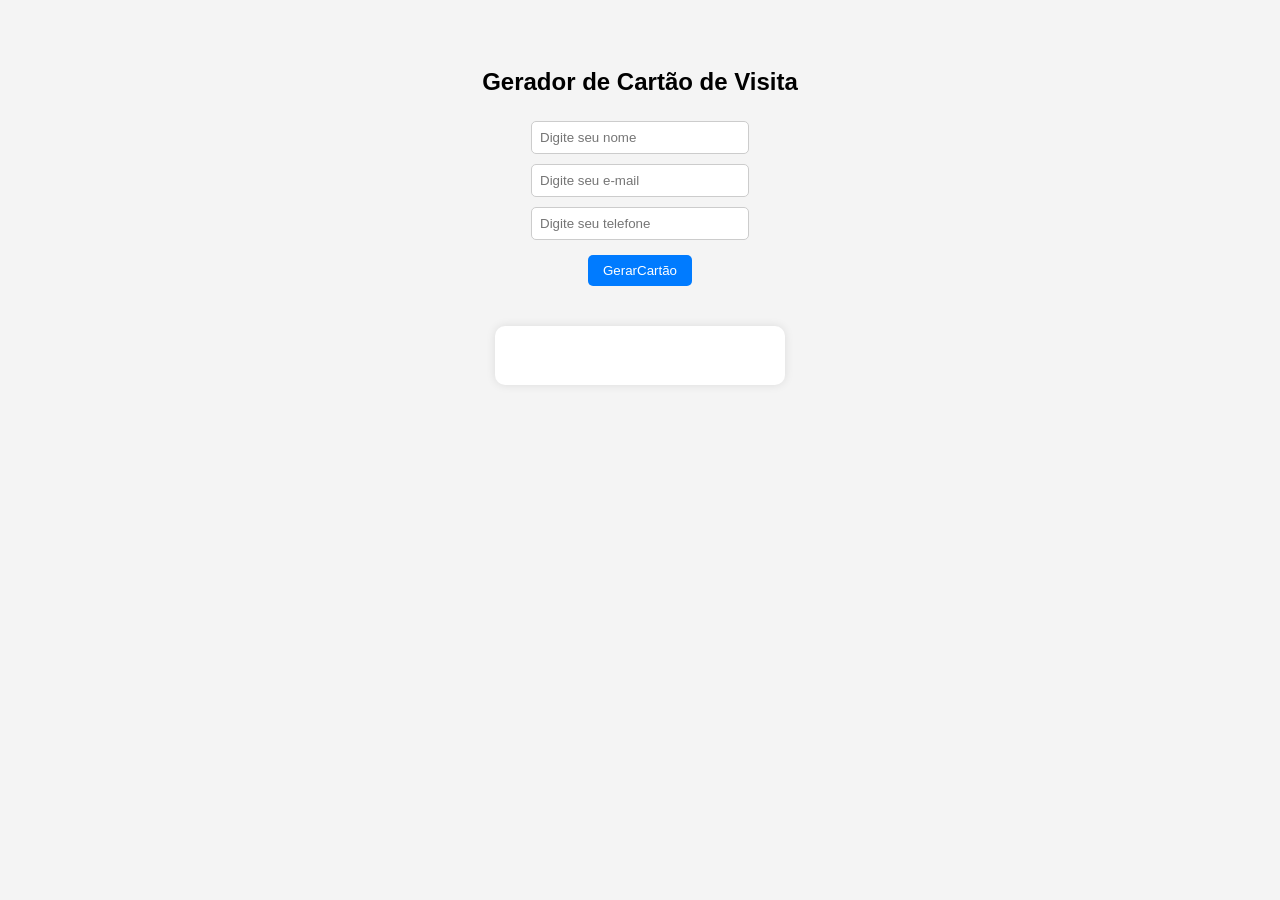
<file: Modulo 2/Desenvolvimento Web/index.html>
<!DOCTYPE html>
<html lang="pt-BR">

<head>

    <meta charset="UTF-8">
    <title>Cartão de Visita</title>
<link rel="stylesheet" href="style.css">
</head>




<body>

    <h2> Gerador de Cartão de Visita</h2>

    <input id="nome" type="text" placeholder="Digite seu nome">
    <br>
    <input id="email" type="email" placeholder="Digite seu e-mail">
    <br>
    <input id="telefone" type="tel" placeholder="Digite seu telefone">
    <br>
    <button onclick="gerarCartao()">GerarCartão</button>

    <div id="cartao">
        <h3 id="nomeCartao"></h3>
        <p id="emailCartao"></p>
        <p id="telefoneCartao"></p>
    </div>

<script src="script.js"></script> 

</body>

</html>
</file>
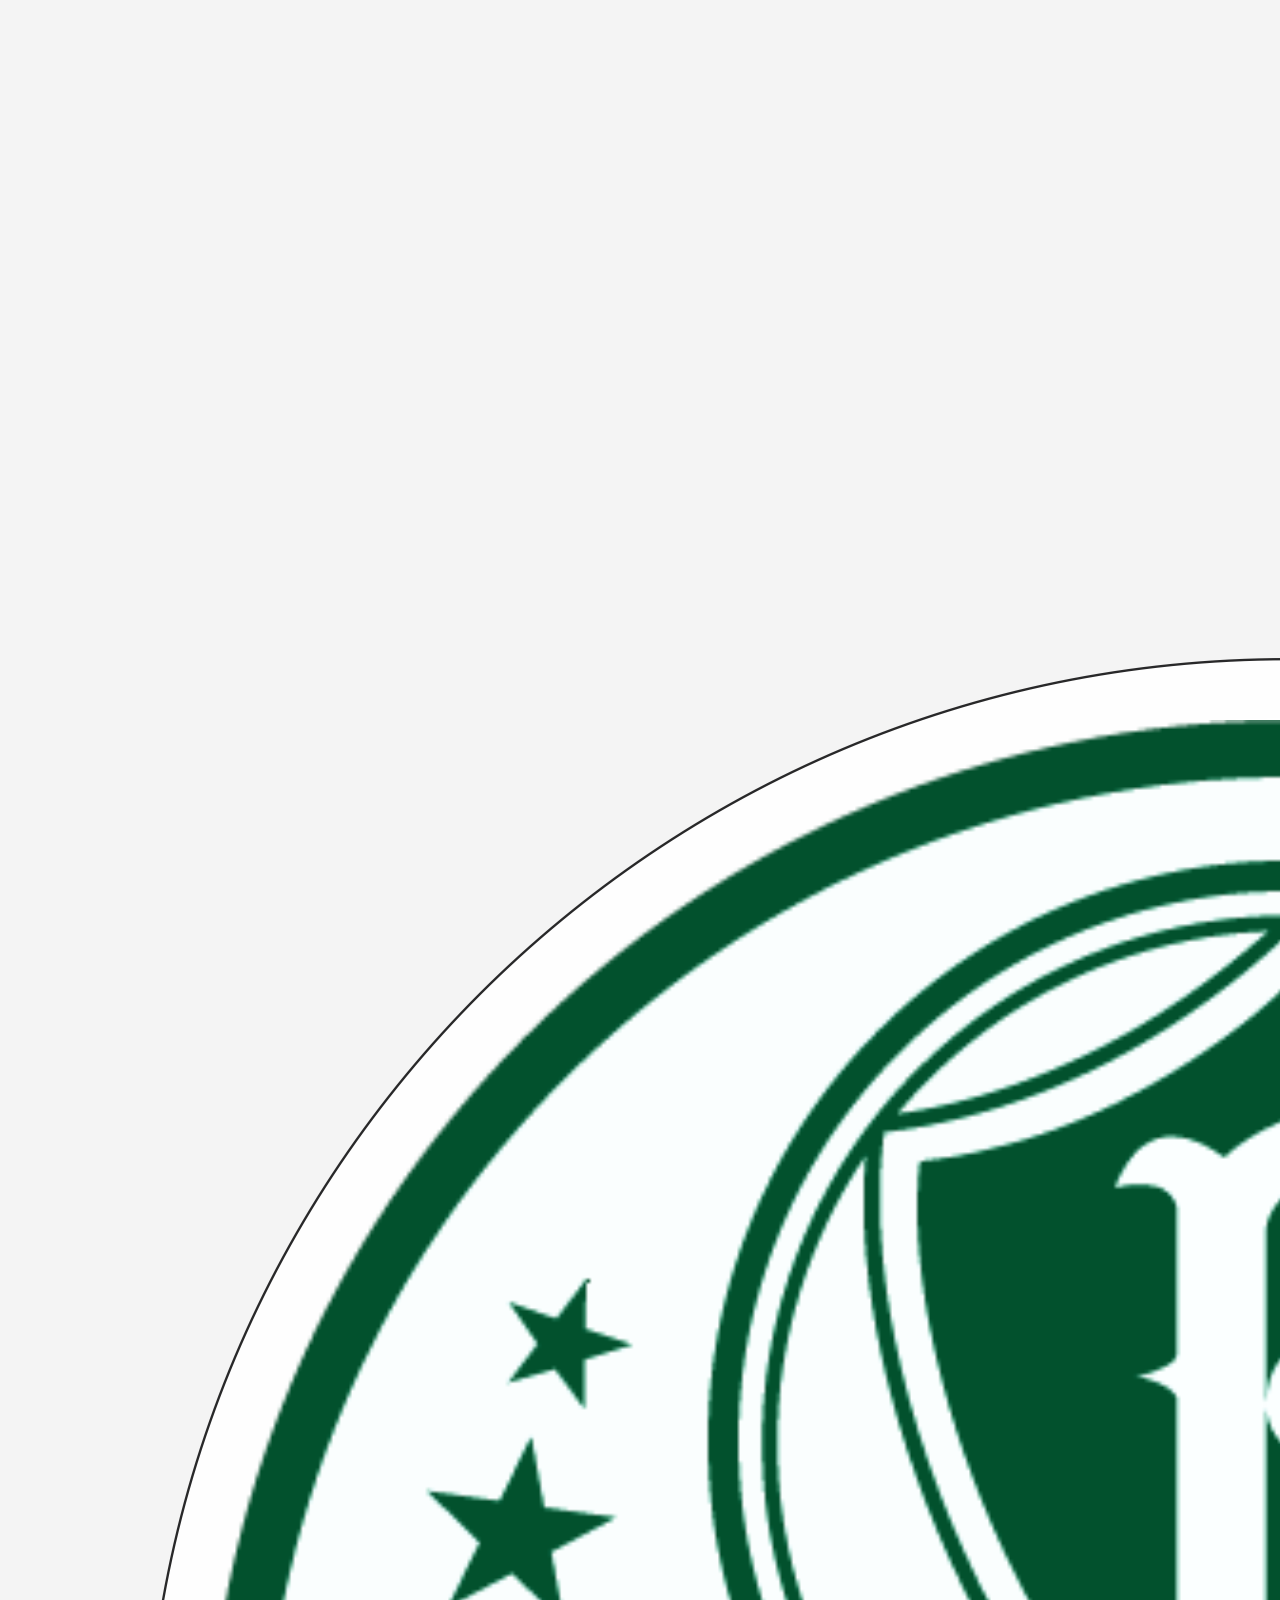
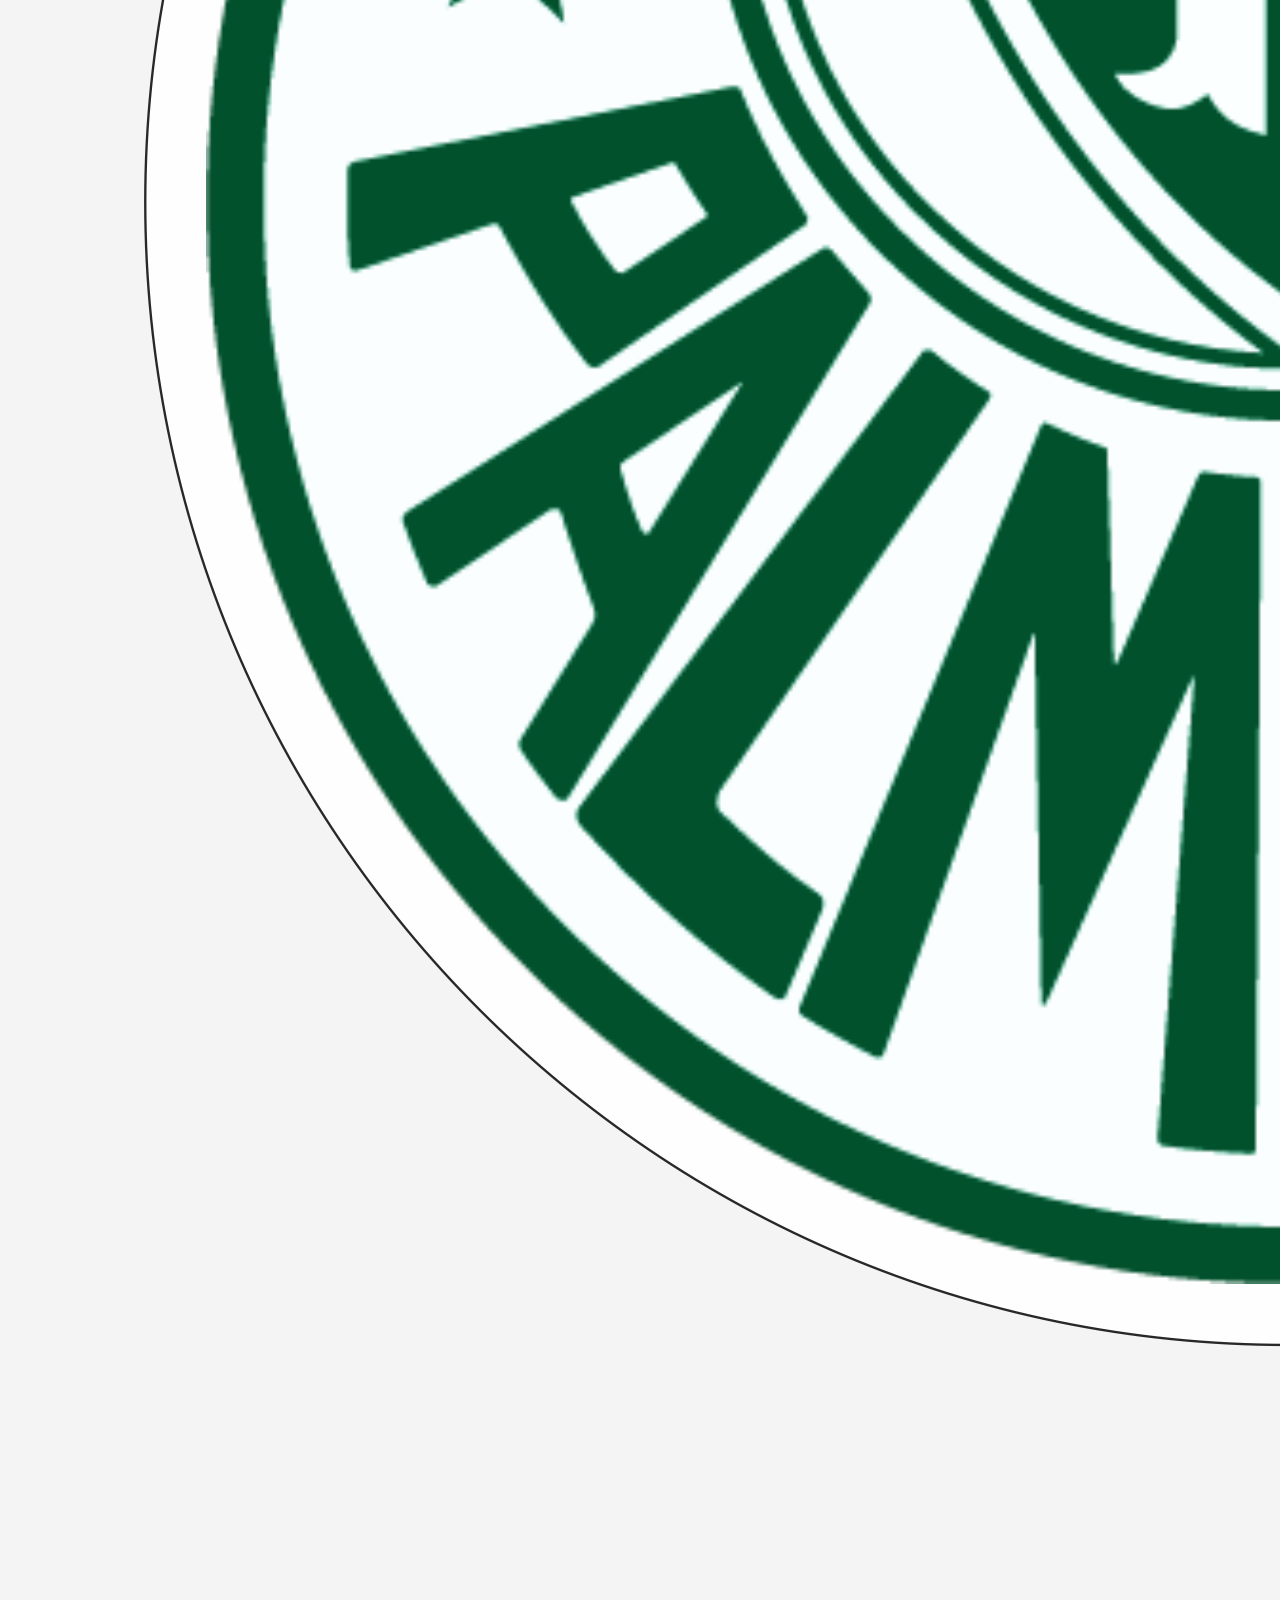
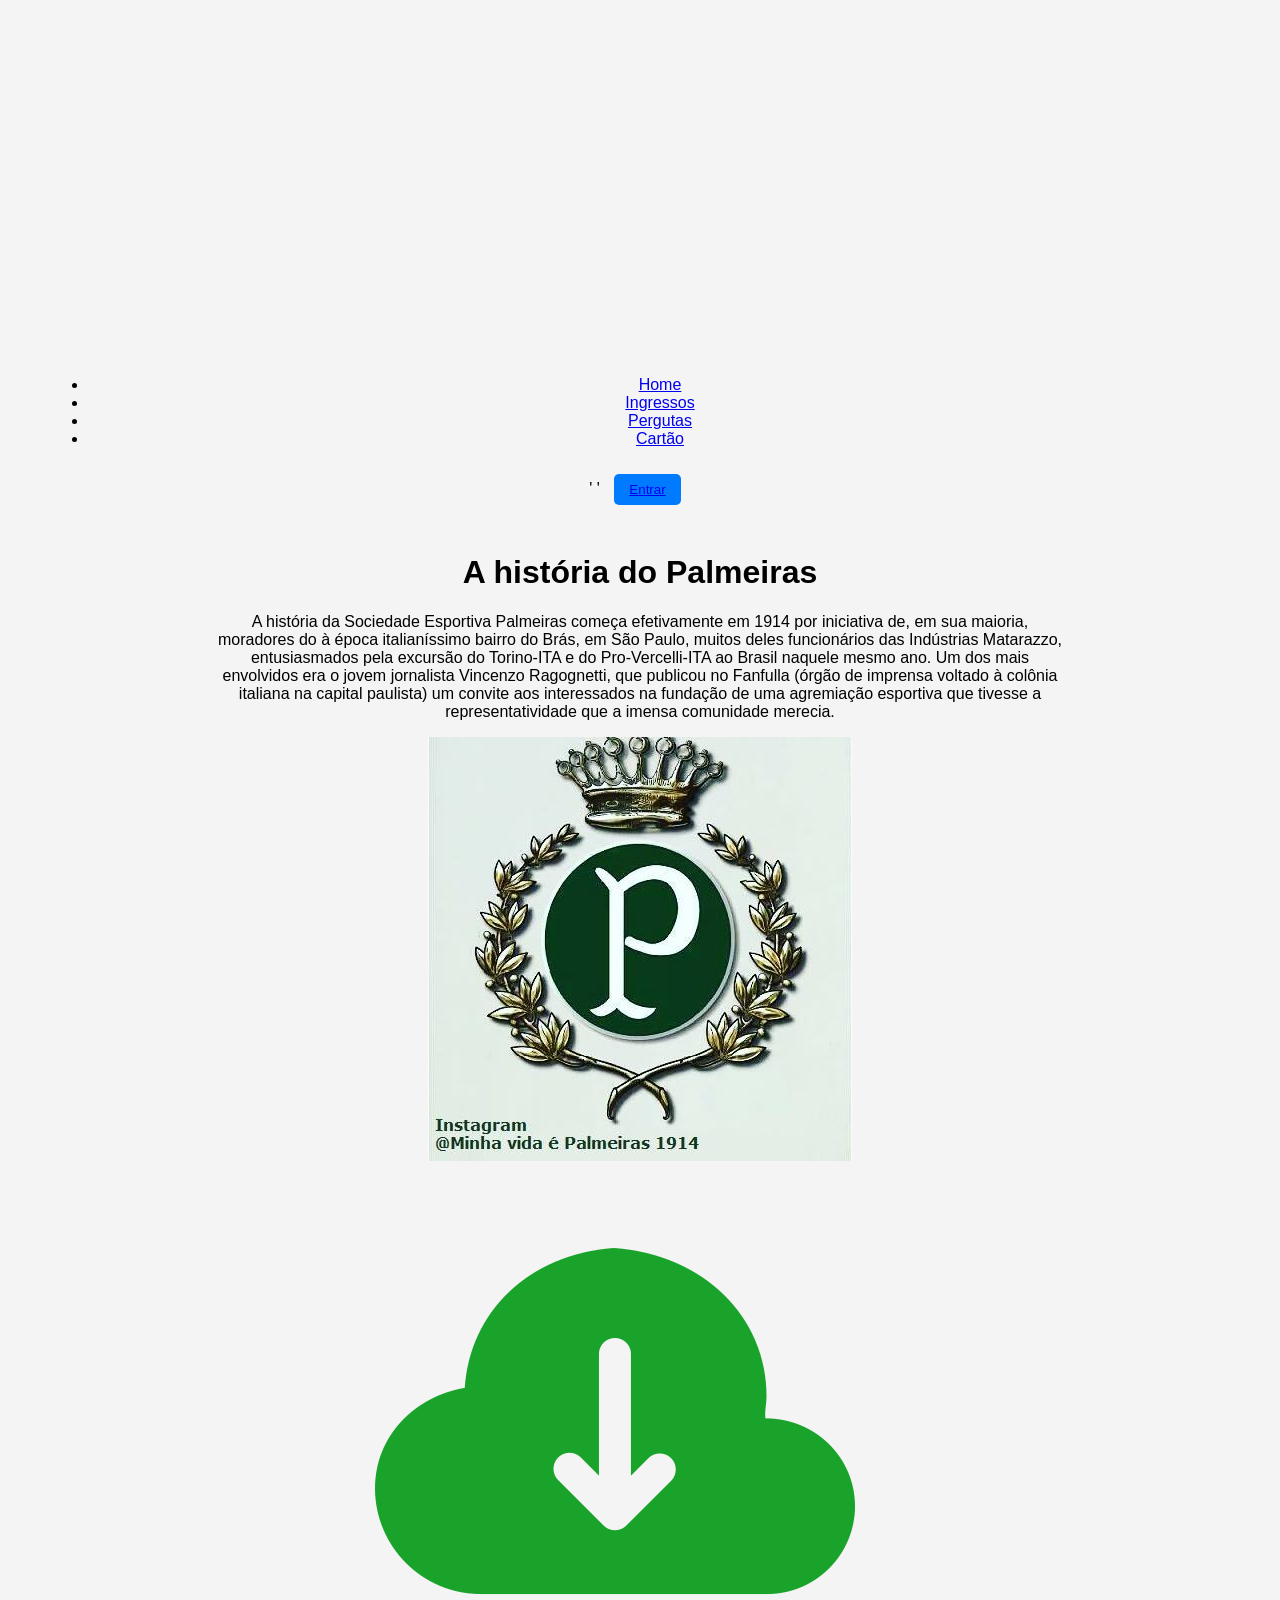
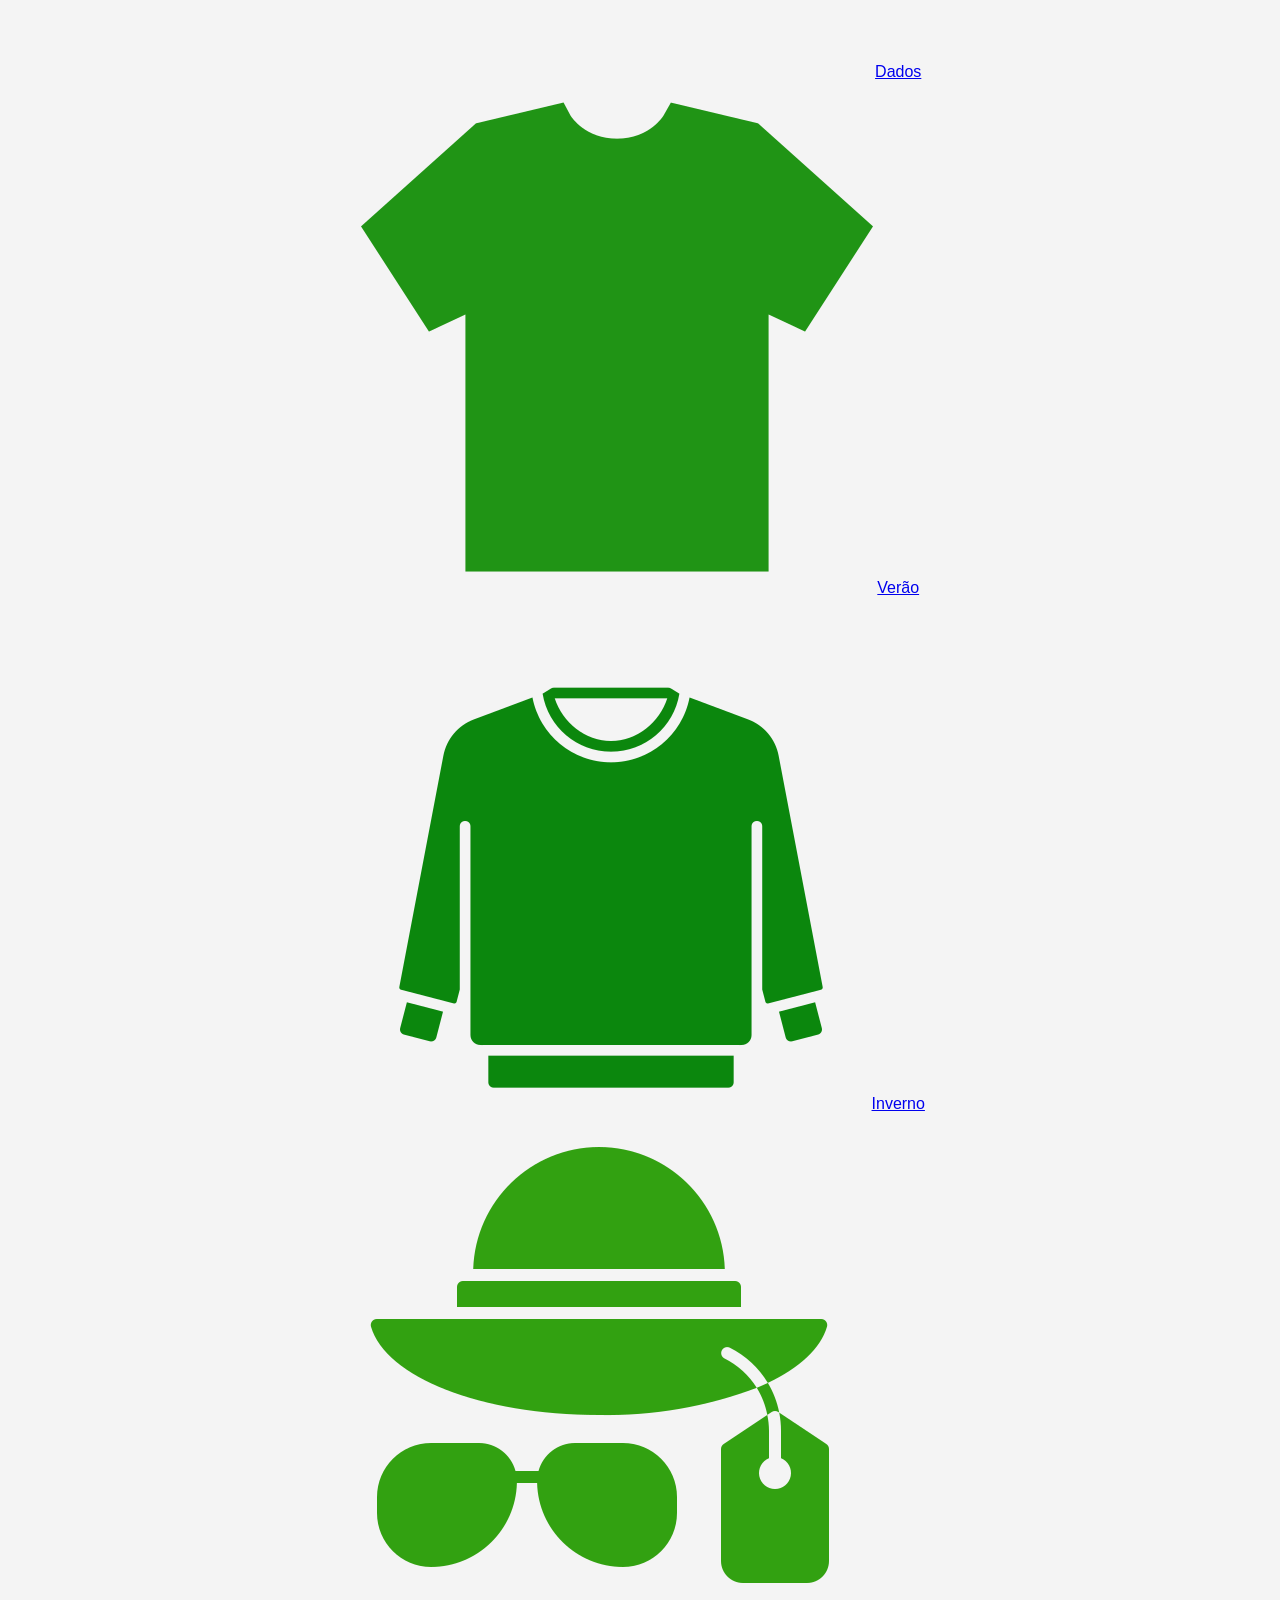
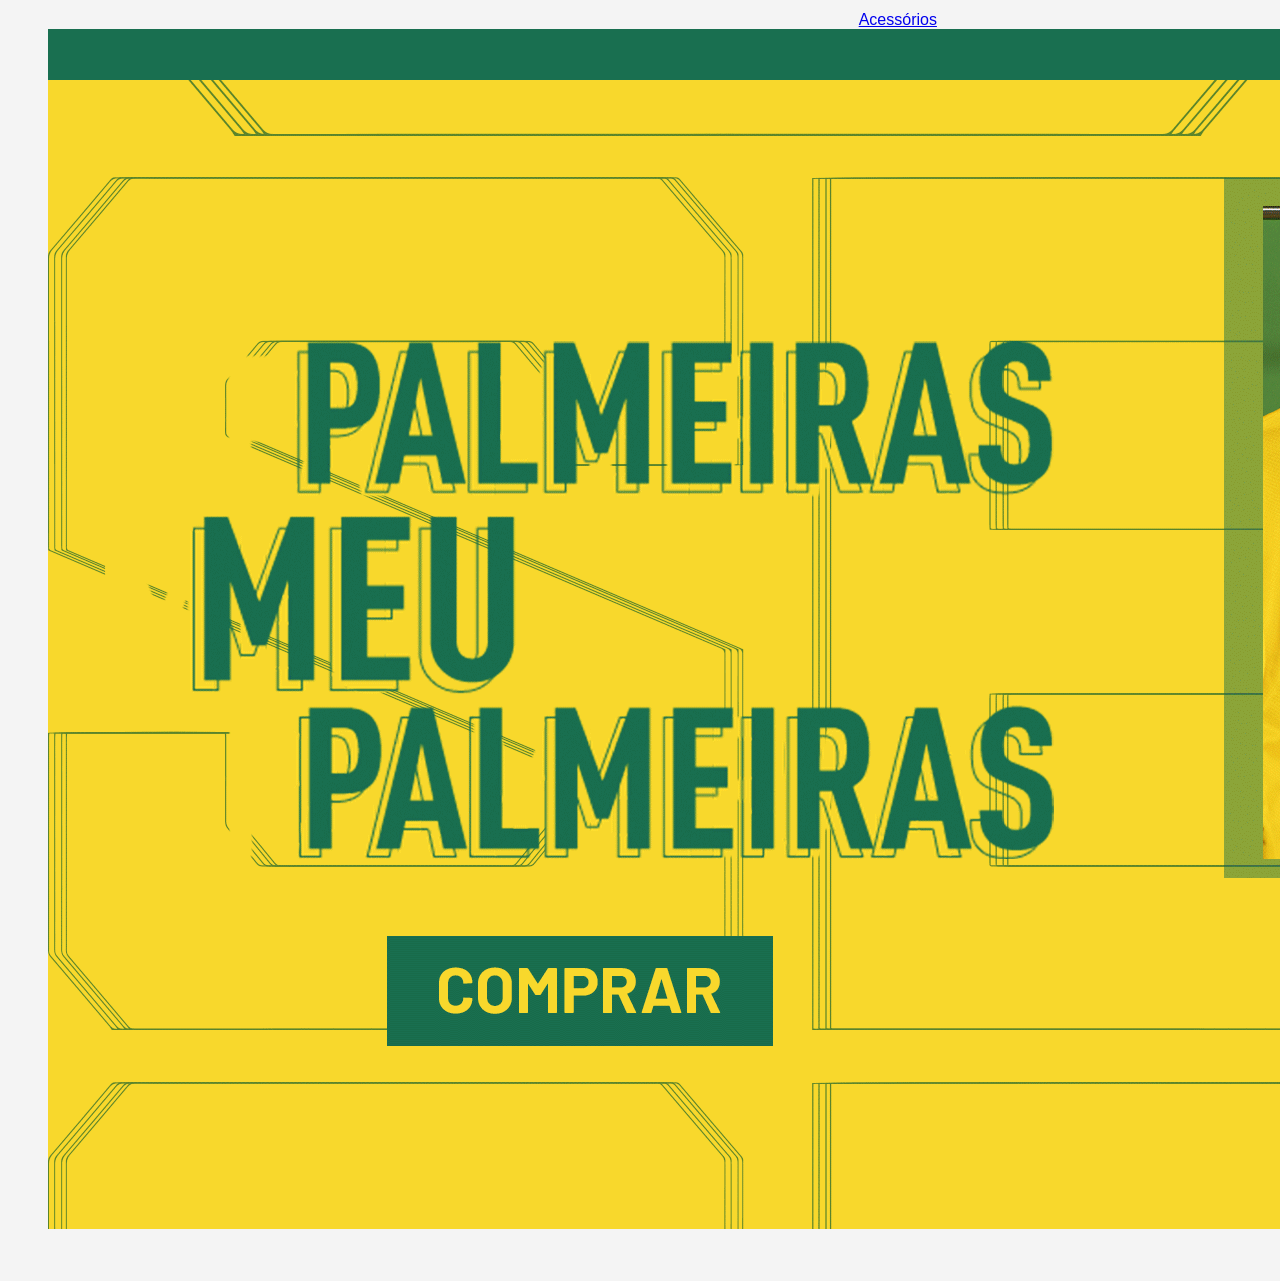
<file: Modulo 2/Desenvolvimento Web/site.html>
<!DOCTYPE html>
<html lang="pt">
<head>
    <meta charset="UTF-8">
    <meta name="viewport" content="width=device-width, initial-scale=1.0">
    <title>Palmeiras</title>
  <link rel="stylesheet" href="style.css">
</head>
<body>
<div class="caixa_mae">


<div class="caixa1">
  
  <nav class="plvrs"> 
    <img  class="img1" src="artpoin-palmeiras3.png" >
    
    
    
    <ul>
      <li  class="lista"> <a class="menu1" href="#">Home</a></li>
      <li class="lista"> <a class="menu1" href="#">Ingressos </a></li>
      <li class="lista"> <a class="menu1" href="#">Pergutas</a></li>
      <li class="lista"> <a class="menu1" href="#">Cartão</a></li>
    </ul>'  '
    
    <button class="btn">
      <a class="menu1" href="Login.html">
      Entrar
    </a>
    </button>

    </nav>




    </div>
    <br>
    <div class="caixa2">
      <div class="minCaixa">
        <h1>A história do Palmeiras</h1>
        <p>
               A história da Sociedade Esportiva Palmeiras começa efetivamente em 1914 por iniciativa de, em sua maioria,
               <br>
               moradores do à época italianíssimo bairro do Brás, em São Paulo, muitos deles funcionários das Indústrias Matarazzo, 
               <br>
               entusiasmados pela excursão do Torino-ITA e do Pro-Vercelli-ITA ao Brasil naquele mesmo ano. Um dos mais 
               <br>
               envolvidos era o jovem jornalista Vincenzo Ragognetti, que publicou no Fanfulla (órgão de imprensa voltado à colônia 
               <br>
               italiana na capital paulista) um convite aos interessados na fundação de uma agremiação esportiva que tivesse a 
               <br>
               representatividade que a imensa comunidade merecia.
              </p>

      </div>
      

      <img class="img3" src="305449998_604873874502106_1692938589379216246_n.jpg" alt="">
    </div>
    <div class="blocos">
      
    <div class="caixas">
    <img class="img2" src="nuvem.png" >
    
      <a  href="#">Dados</a>
    
    </div>
    
    <div class="caixas">
    <img class="img2" src="Camisa.png" >
    
    
    <a  href="#">Verão</a>
    
    
    </div>
    
    <div class="caixas">
    
    <img id="img_unica" src="agasalho.png" > 
    
    <a href="#">Inverno</a>
    
    </div>
    
    <div class="caixas">
    
    <img class="img2" src="acessorio.png">
    
    <a href="#">Acessórios</a>
    
    </div>
</div>
</div>

<div class="caixa4">

  <a href="#">


    <img  class="img_amarela" src="tela.gif">
  </a>
    
</div>



</body>
</html>
</file>
<file: Modulo 2/Desenvolvimento Web/style.css>
body {
            font-family: Arial, sans-serif;
            background-color: #f4f4f4;
            text-align: center;
            padding: 40px;
        }

        input {
            padding: 8px;
            margin: 5px;
            width: 200px;
            border-radius: 5px;
            border: 1px solid #ccc;
        }

        button {
            padding: 8px 15px;
            margin: 10px;
            border: none;
            border-radius: 5px;
            background-color: #007BFF;
            color: white;
            cursor: pointer;
        }

        button:hover {
            background-color: #0056b3;
        }

        #cartao {
            margin-top: 30px;
            background-color: white;
            padding: 20px;
            width: 250px;
            margin-left: auto;
            margin-right: auto;
            border-radius: 10px;
            box-shadow: 0px 0px 10px rgba(0, 0, 0, 0.1);

            /* começa escondido */
        }

        #cartao h3 {
            margin-bottom: 5px;
        }

        #cartao p {
            margin: 3px 0;
        }
</file>
